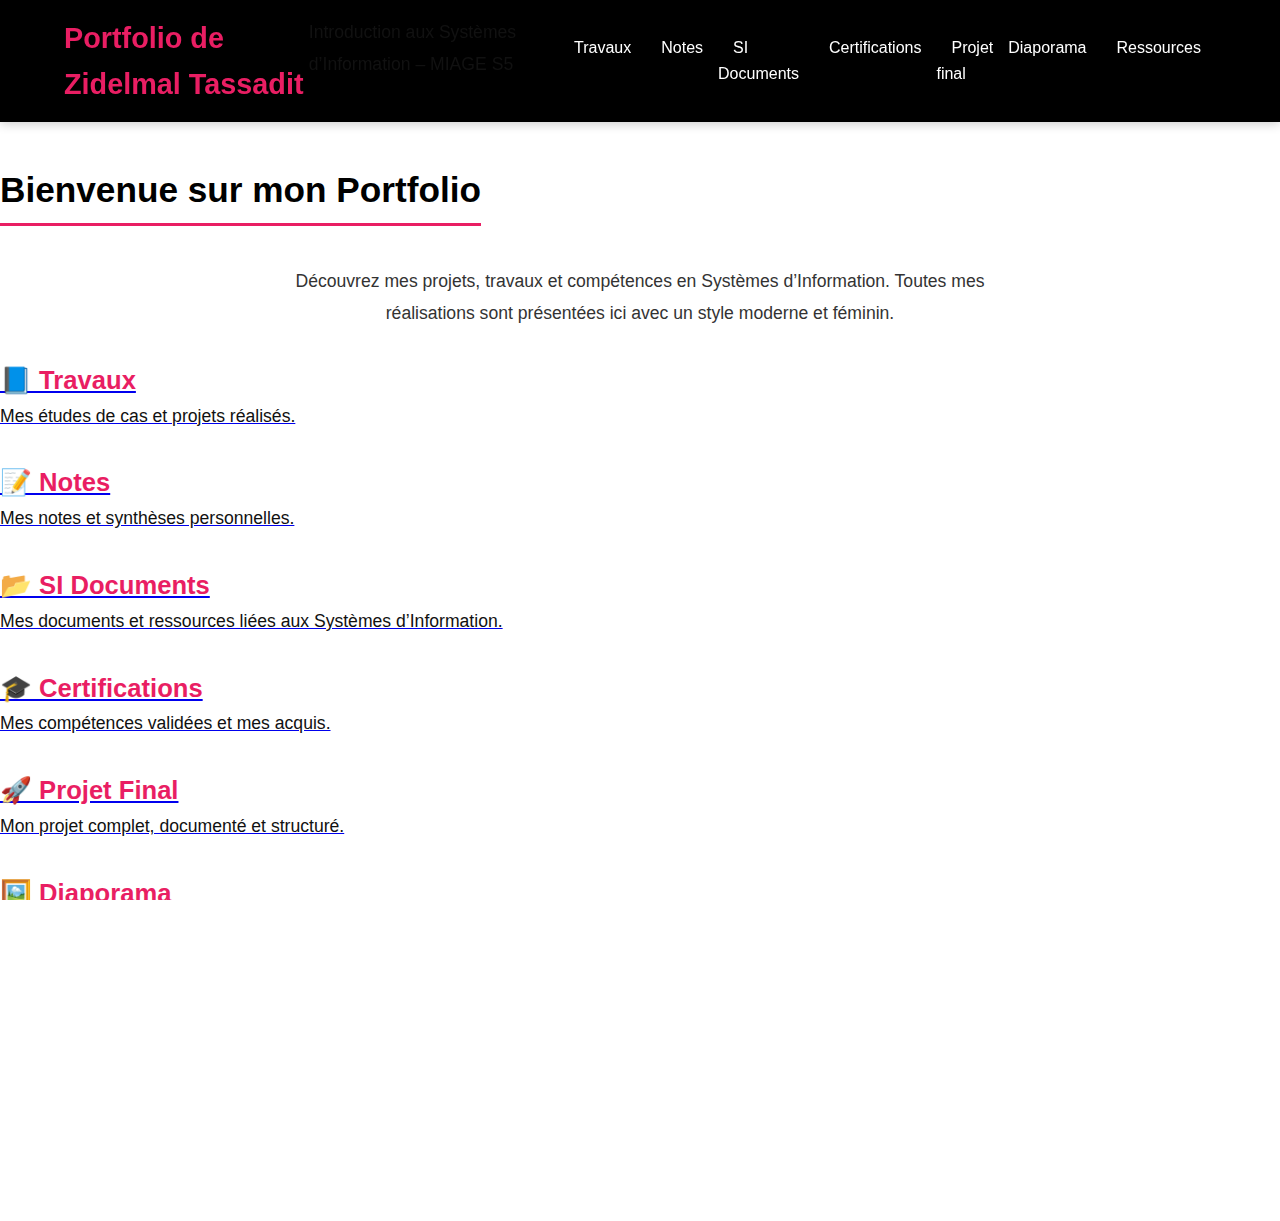
<file: index.html>
<!DOCTYPE html>

<html lang="fr">

<head>

  <meta charset="UTF-8">

  <meta name="viewport" content="width=device-width, initial-scale=1.0">

  <title>Portfolio - Zidelmal Tassadit</title>

  <link rel="stylesheet" href="style.css">

</head>

<body>

  <!-- HEADER -->

  <header>

    <h1>Portfolio de Zidelmal Tassadit</h1>

    <p class="subtitle">Introduction aux Systèmes d’Information – MIAGE S5</p>

    <nav>

      <ul>

        <li><a href="mes_travaux/index.html">Travaux</a></li>

        <li><a href="notes/index.html">Notes</a></li>

        <li><a href="Si_documents/index.html">SI Documents</a></li>

        <li><a href="certifications/index.html">Certifications</a></li>

        <li><a href="projet-final/index.html">Projet final</a></li>

        <li><a href="diaporama/index.html">Diaporama</a></li>

        <li><a href="ressources/index.html">Ressources</a></li>

      </ul>

    </nav>

  </header>



  <!-- HERO -->

  <section class="hero">

    <h2>Bienvenue sur mon Portfolio</h2>

    <p style="text-align:center; max-width: 700px; margin: 20px auto; color:#333;">Découvrez mes projets, travaux et compétences en Systèmes d’Information. Toutes mes réalisations sont présentées ici avec un style moderne et féminin.</p>

  </section>



  <!-- GRID / CARDS -->

  <main>

    <section class="grid">

      <a href="mes_travaux/index.html" class="card">

        <h3>📘 Travaux</h3>

        <p>Mes études de cas et projets réalisés.</p>

      </a>

      <a href="notes/index.html" class="card">

        <h3>📝 Notes</h3>

        <p>Mes notes et synthèses personnelles.</p>

      </a>

      <a href="Si_documents/index.html" class="card">

        <h3>📂 SI Documents</h3>

        <p>Mes documents et ressources liées aux Systèmes d’Information.</p>

      </a>

      <a href="certifications/index.html" class="card">

        <h3>🎓 Certifications</h3>

        <p>Mes compétences validées et mes acquis.</p>

      </a>

      <a href="projet-final/index.html" class="card">

        <h3>🚀 Projet Final</h3>

        <p>Mon projet complet, documenté et structuré.</p>

      </a>

      <a href="diaporama/index.html" class="card">

        <h3>🖼️ Diaporama</h3>

        <p>Ma présentation pour la soutenance.</p>

      </a>

      <a href="ressources/index.html" class="card">

        <h3>🌐 Ressources</h3>

        <p>Ma veille et mes lectures complémentaires.</p>

      </a>

    </section>

  </main>



  <!-- FOOTER -->

  <footer>

    <p>© 2025 - Portfolio de Zidelmal Tassadit</p>

  </footer>

</body>

</html>
</file>
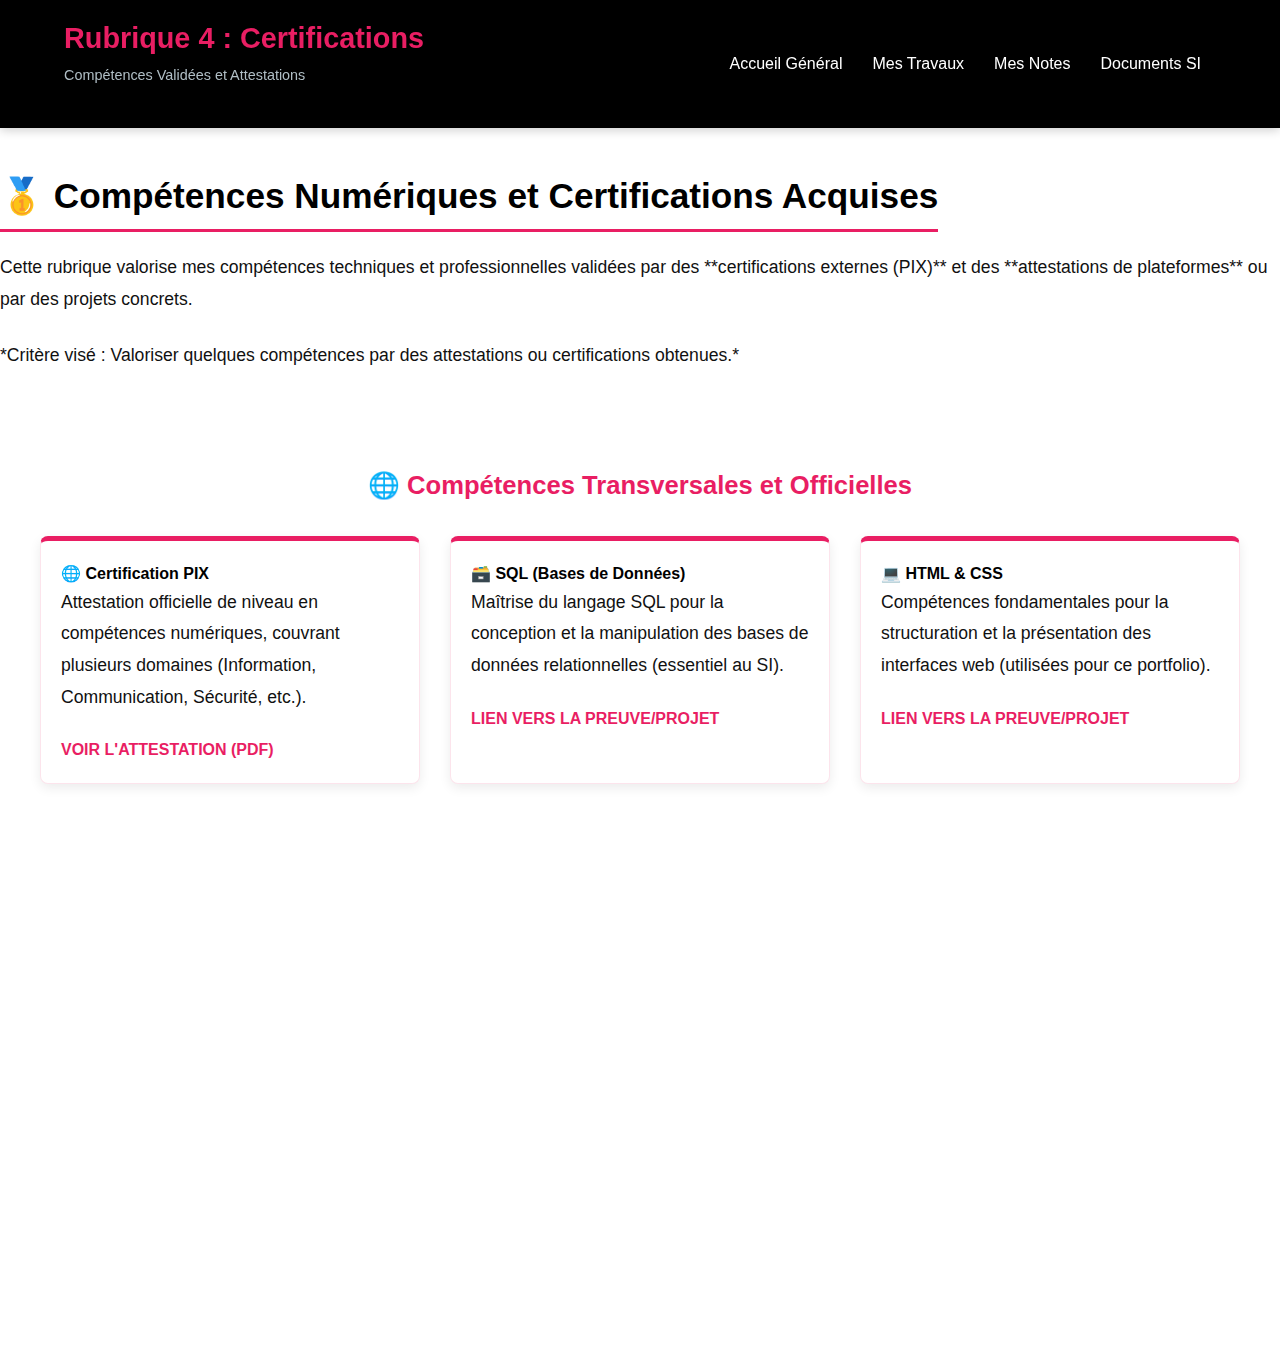
<file: certifications/index.html>
<!DOCTYPE html>
<html lang="fr">
<head>
    <meta charset="UTF-8">
    <meta name="viewport" content="width=device-width, initial-scale=1.0">
    <title>🎓 Rubrique 4 : Certifications - ZIDELMAL Tassadit</title>
    <link rel="stylesheet" href="../style.css">
</head>
<body>
    <header>
        <div class="logo">
            <h1>Rubrique 4 : Certifications</h1>
            <p>Compétences Validées et Attestations</p>
        </div>
        
        <nav>
            <ul>
                <li><a href="../index.html">Accueil Général</a></li> 
                <li><a href="../mes_travaux/index.html">Mes Travaux</a></li>
                <li><a href="../notes/index.html">Mes Notes</a></li>
                <li><a href="../Si_documents/index.html"> Documents SI</a></li>
            </ul>
        </nav>
        <button class="nav-toggle" aria-expanded="false" aria-controls="main-nav">☰</button>
    </header>

    <main>
        <section id="introduction-certifications">
            <h2>🥇 Compétences Numériques et Certifications Acquises</h2>
            <p class="section-description">
                Cette rubrique valorise mes compétences techniques et professionnelles validées par des **certifications externes (PIX)** et des **attestations de plateformes** ou par des projets concrets.
            </p>
            <p class="section-description-detail">
                *Critère visé : Valoriser quelques compétences par des attestations ou certifications obtenues.*
            </p>
        </section>

        <section id="certifications-officielles" class="document-category">
            <h3>🌐 Compétences Transversales et Officielles</h3>
            <div class="document-grid">
                
                <article class="doc-card">
                    <h4>🌐 Certification PIX</h4>
                    <p>Attestation officielle de niveau en compétences numériques, couvrant plusieurs domaines (Information, Communication, Sécurité, etc.).</p>
                    <a href="pix_certification.pdf" target="_blank" class="doc-link">Voir l'attestation (PDF)</a> 
                </article>

                <article class="doc-card">
                    <h4>🗃️ SQL (Bases de Données)</h4>
                    <p>Maîtrise du langage SQL pour la conception et la manipulation des bases de données relationnelles (essentiel au SI).</p>
                    <a href="#" target="_blank" class="doc-link disabled">Lien vers la preuve/projet</a> 
                </article>
                
                <article class="doc-card">
                    <h4>💻 HTML & CSS</h4>
                    <p>Compétences fondamentales pour la structuration et la présentation des interfaces web (utilisées pour ce portfolio).</p>
                    <a href="#" target="_blank" class="doc-link disabled">Lien vers la preuve/projet</a> 
                </article>

            </div>
        </section>

        <section id="langages-logiciels" class="document-category">
            <h3>🐍 Langages de Programmation et Outils</h3>
            <div class="document-grid">
                
                <article class="doc-card">
                    <h4>🐍 Python</h4>
                    <p>Compétences en programmation, utilisées pour l'analyse de données ou l'automatisation de scripts.</p>
                    <a href="#" target="_blank" class="doc-link disabled">Lien vers la preuve/projet</a> 
                </article>
                
                <article class="doc-card">
                    <h4>☕ Java</h4>
                    <p>Connaissances en programmation orientée objet (POO) et développement d'applications.</p>
                    <a href="#" target="_blank" class="doc-link disabled">Lien vers la preuve/projet</a> 
                </article>

                <article class="doc-card">
                    <h4>⚡ JavaScript (Bases)</h4>
                    <p>Notions de base en JavaScript pour l'interactivité côté client (front-end).</p>
                    <a href="#" target="_blank" class="doc-link disabled">Lien vers la preuve/projet</a> 
                </article>
                
            </div>
        </section>
        
    </main>

    <footer id="contact">
        <p>© 2025 - Portfolio de ZIDELMAL Tassadit | <a href="../index.html#contact" class="footer-link">Contact</a></p>
    </footer>
</body>
</html>
</file>
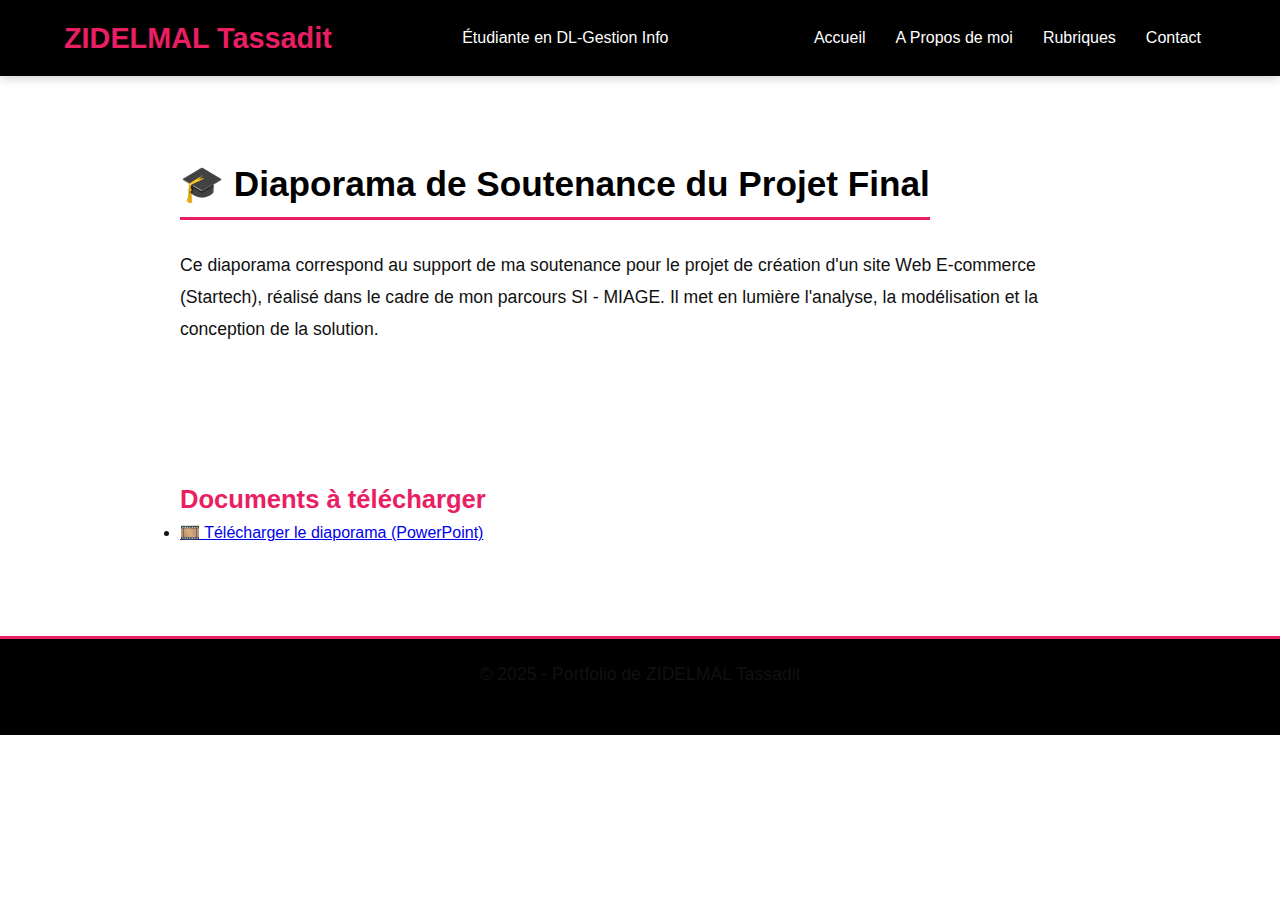
<file: diaporama/index.html>
<!DOCTYPE html>
<html lang="fr">
<head>
  <meta charset="UTF-8">
  <meta name="viewport" content="width=device-width, initial-scale=1.0">
  <title>🌸 Diaporama : Site Web E-commerce</title>
  <link rel="stylesheet" href="../style.css">
</head>
<body>
  
  <header>
    <div class="logo">
        <h1>ZIDELMAL Tassadit</h1> 
    </div>
    
    <div class="header-info-right desktop-only">
        Étudiante en DL-Gestion Info
    </div>
    
    <nav id="main-nav">
        <ul>
            <li><a href="../index.html">Accueil</a></li>
            <li><a href="../a-propos.html">A Propos de moi</a></li> 
            <li><a href="../rubriques.html">Rubriques</a></li> 
            <li><a href="../contact.html">Contact</a></li>
        </ul>
    </nav>
    <button class="nav-toggle" aria-expanded="false" aria-controls="main-nav">☰</button>
  </header>

  <main>
    <section class="content-page-section">
      
      <h2>🎓 Diaporama de Soutenance du Projet Final</h2>
      
      <p>Ce diaporama correspond au support de ma soutenance pour le projet de création d'un site Web E-commerce (Startech), réalisé dans le cadre de mon parcours SI - MIAGE. Il met en lumière l'analyse, la modélisation et la conception de la solution.</p>
    </section>

    <section class="file-section content-page-section">
      <h3>Documents à télécharger</h3>
      <ul class="file-list">
        
        <li>
          <a href="Site Web E-commerce.pptx" target="_blank">
            🎞️ Télécharger le diaporama (PowerPoint)
          </a>
        </li>
        
        </ul>
    </section>
  </main>

  <footer>
    <p>© 2025 - Portfolio de ZIDELMAL Tassadit</p>
  </footer>
</body>
</html>
</file>
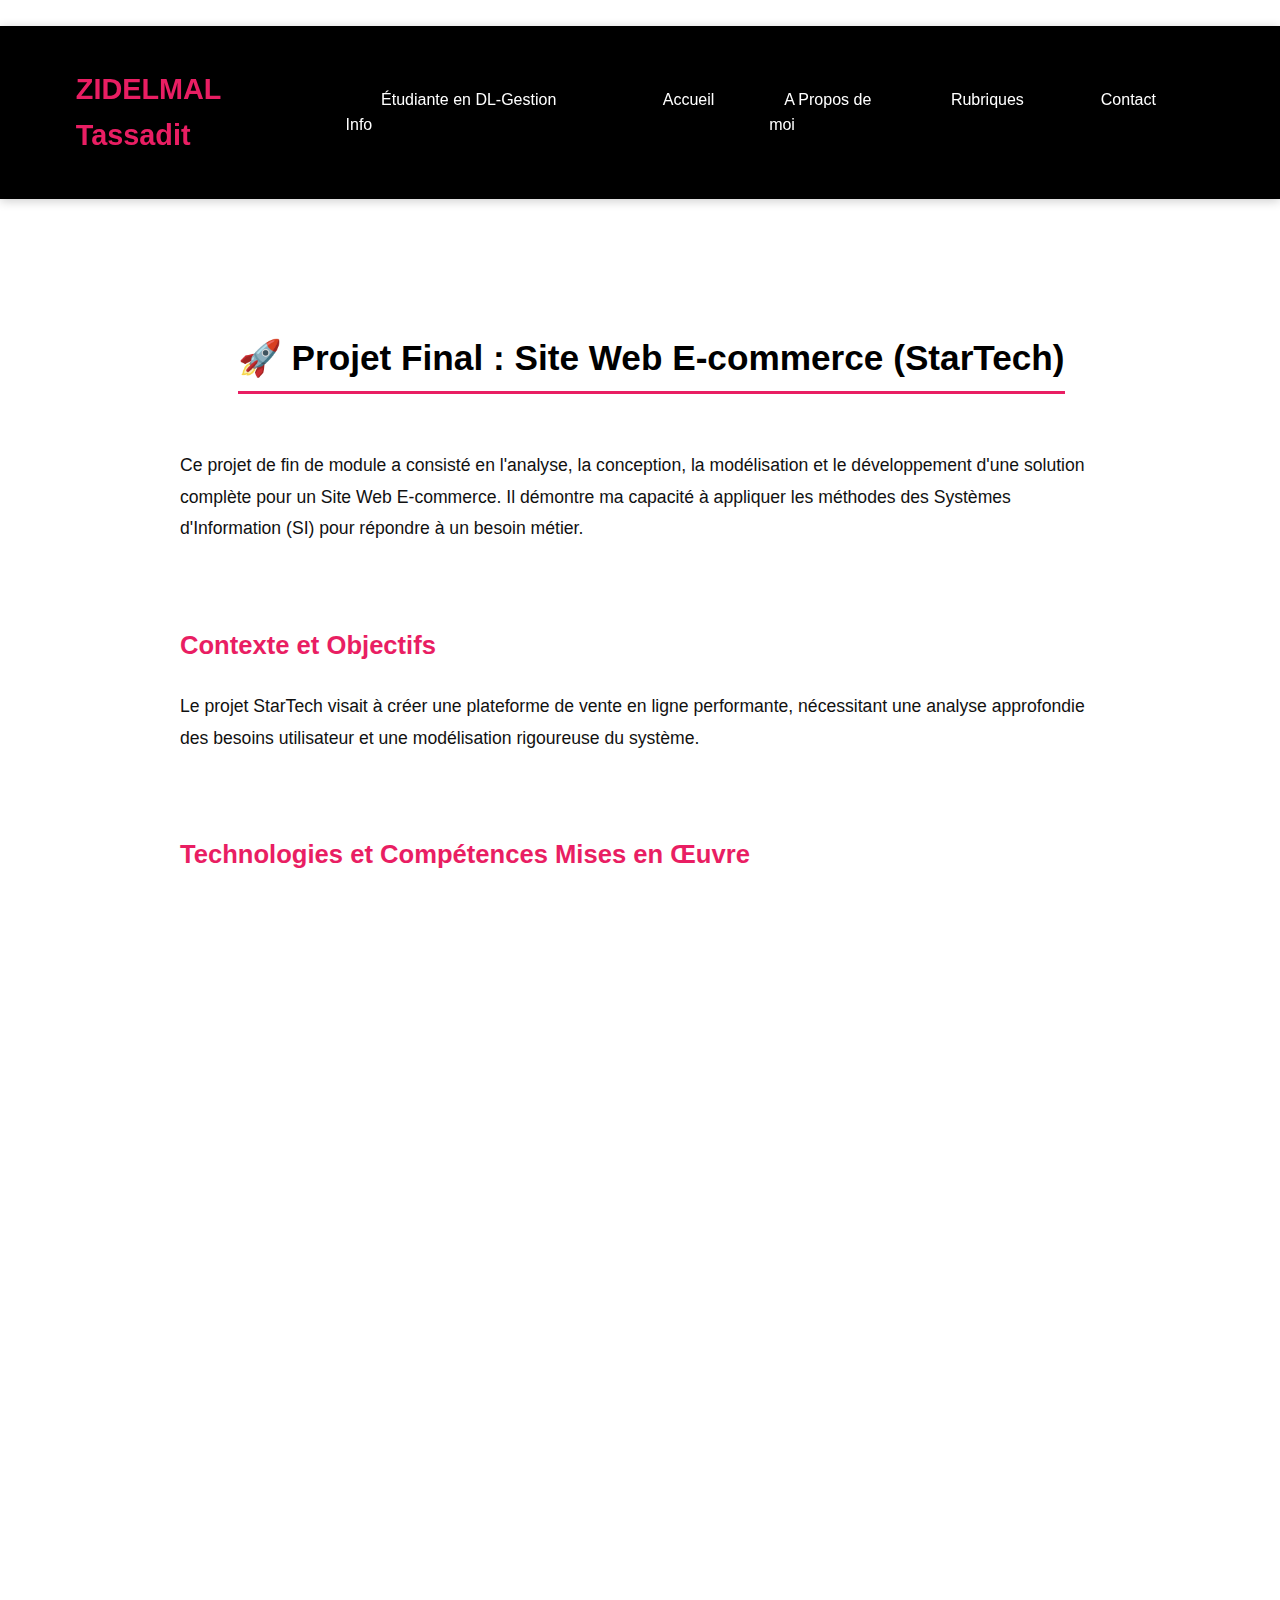
<file: projet-final/index.html>
<!DOCTYPE html>
<html lang="fr">
<head>
  <meta charset="UTF-8">
  <meta name="viewport" content="width=device-width, initial-scale=1.0">
  <title>🚀 Projet Final : Site Web E-commerce</title>
  <link rel="stylesheet" href="../style.css">
</head>
<body>
  
  <header>
    <div class="logo">
        <h1>ZIDELMAL Tassadit</h1> 
    </div>
    
    <div class="header-info-right desktop-only">
        Étudiante en DL-Gestion Info
    </div>
    
    <nav id="main-nav">
        <ul>
            <li><a href="../index.html">Accueil</a></li>
            <li><a href="../a-propos.html">A Propos de moi</a></li> 
            <li><a href="../rubriques.html">Rubriques</a></li> 
            <li><a href="../contact.html">Contact</a></li>
        </ul>
    </nav>
    <button class="nav-toggle" aria-expanded="false" aria-controls="main-nav">☰</button>
  </header>

  <main>
    <section class="content-page-section">
      
      <h2>🚀 Projet Final : Site Web E-commerce (StarTech)</h2>
      
      <p>Ce projet de fin de module a consisté en l'analyse, la conception, la modélisation et le développement d'une solution complète pour un Site Web E-commerce. Il démontre ma capacité à appliquer les méthodes des Systèmes d'Information (SI) pour répondre à un besoin métier.</p>
      
      <h3>Contexte et Objectifs</h3>
      <p>Le projet StarTech visait à créer une plateforme de vente en ligne performante, nécessitant une analyse approfondie des besoins utilisateur et une modélisation rigoureuse du système.</p>
      
      <h3>Technologies et Compétences Mises en Œuvre</h3>
      <ul>
          <li> **Analyse et Modélisation** : Conception des diagrammes UML et Merise.</li>
          <li> **Base de Données** : Utilisation de Ampps et SQL.</li>
          <li> **Développement** : Html, Css, Php .</li>
      </ul>
      
      <div style="text-align: center; margin-top: 50px; margin-bottom: 50px;">
          <h3>Dossier de Projet Complet et Démo en Ligne</h3>
          
                      <p>Tous les livrables, rapports, maquettes et le code source du projet sont disponibles sur GitHub.</p>
          <a href="https://github.com/zidelmaltassadit/StarTech" target="_blank" class="btn-primary" style="margin-right: 15px;">
              🔗 Code Source GitHub
          </a>
            
            <a href="https://startech.ct.ws/startech/index.php?i=1" target="_blank" class="btn-primary"> 
              💻 Démo en Ligne StarTech
          </a>
      </div>
      
    </section>

  </main>

  <footer>
    <p>© 2025 - Portfolio de ZIDELMAL Tassadit</p>
  </footer>
</body>
</html>
</file>
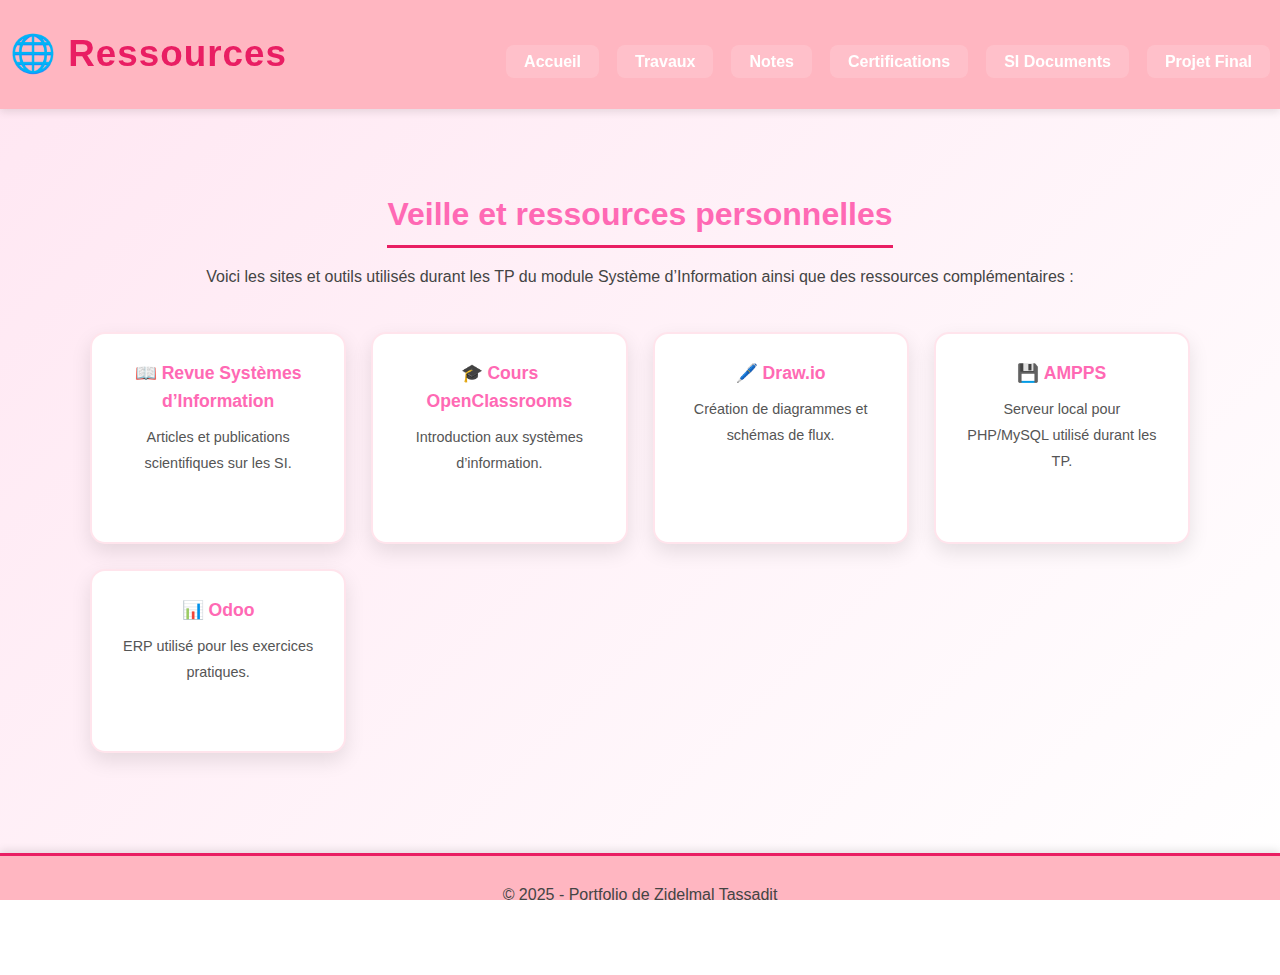
<file: ressources/index.html>
<!DOCTYPE html>
<html lang="fr">
<head>
  <meta charset="UTF-8">
  <meta name="viewport" content="width=device-width, initial-scale=1.0">
  <title>Ressources - Zidelmal Tassadit</title>
  <link rel="stylesheet" href="../style.css">
  <style>
    /* === Thème rose pastel / blanc / noir === */
    body {
      font-family: 'Poppins', sans-serif;
      background: linear-gradient(135deg, #ffe6f2, #ffffff);
      margin: 0;
      padding: 0;
      color: #333;
    }

    /* === HEADER === */
    header {
      background-color: #ffb6c1;
      color: #fff;
      padding: 25px 10px;
      text-align: center;
      box-shadow: 0 3px 8px rgba(0,0,0,0.1);
    }

    header h1 {
      font-size: 2.3rem;
      margin: 0;
      letter-spacing: 1px;
    }

    nav ul {
      list-style: none;
      padding: 0;
      margin: 15px 0 0;
      display: flex;
      justify-content: center;
      flex-wrap: wrap;
      gap: 18px;
    }

    nav ul li a {
      color: #fff;
      text-decoration: none;
      font-weight: 600;
      background: rgba(255,255,255,0.15);
      padding: 8px 18px;
      border-radius: 8px;
      transition: all 0.3s ease;
    }

    nav ul li a:hover {
      background: #fff;
      color: #ff69b4;
    }

    /* === MAIN === */
    main {
      padding: 40px 20px;
      max-width: 1100px;
      margin: auto;
      text-align: center;
    }

    h2 {
      color: #ff69b4;
      font-size: 2rem;
      margin-bottom: 15px;
    }

    p {
      color: #444;
      margin-bottom: 40px;
      font-size: 1rem;
    }

    /* === CARTES === */
    .grid {
      display: grid;
      grid-template-columns: repeat(auto-fit, minmax(250px, 1fr));
      gap: 25px;
    }

    .card {
      background: #fff;
      border-radius: 15px;
      border: 2px solid #ffe4ec;
      box-shadow: 0 8px 20px rgba(0,0,0,0.1);
      padding: 25px;
      text-align: center;
      transition: transform 0.3s, box-shadow 0.3s, border-color 0.3s;
    }

    .card:hover {
      transform: translateY(-5px);
      box-shadow: 0 15px 30px rgba(0,0,0,0.15);
      border-color: #ff69b4;
    }

    .card a {
      text-decoration: none;
      color: #ff69b4;
      font-weight: bold;
      font-size: 1.1rem;
      display: block;
      margin-bottom: 10px;
      transition: color 0.3s;
    }

    .card a:hover {
      color: #000;
    }

    .card p {
      font-size: 0.9rem;
      color: #555;
    }

    /* === FOOTER === */
    footer {
      text-align: center;
      padding: 25px;
      background-color: #ffb6c1;
      color: #fff;
      margin-top: 60px;
      font-weight: 500;
      box-shadow: 0 -3px 8px rgba(0,0,0,0.1);
    }
  </style>
</head>
<body>
  <header>
    <h1>🌐 Ressources</h1>
    <nav>
      <ul>
        <li><a href="../index.html">Accueil</a></li>
        <li><a href="../mes_travaux/index.html">Travaux</a></li>
        <li><a href="../notes/index.html">Notes</a></li>
        <li><a href="../certifications/index.html">Certifications</a></li>
        <li><a href="../SI-documents/index.html">SI Documents</a></li>
        <li><a href="../projet-final/index.html">Projet Final</a></li>
      </ul>
    </nav>
  </header>

  <main>
    <h2>Veille et ressources personnelles</h2>
    <p>Voici les sites et outils utilisés durant les TP du module Système d’Information ainsi que des ressources complémentaires :</p>

    <div class="grid">
      <div class="card">
        <a href="https://www.cairn.info/magazine-systeme-d-information.htm" target="_blank">📖 Revue Systèmes d’Information</a>
        <p>Articles et publications scientifiques sur les SI.</p>
      </div>
      <div class="card">
        <a href="https://openclassrooms.com/fr/courses/7335311-introduction-aux-systemes-dinformation" target="_blank">🎓 Cours OpenClassrooms</a>
        <p>Introduction aux systèmes d’information.</p>
      </div>
      <div class="card">
        <a href="https://www.drawio.com/" target="_blank">🖊️ Draw.io</a>
        <p>Création de diagrammes et schémas de flux.</p>
      </div>
      <div class="card">
        <a href="https://www.ampps.com/" target="_blank">💾 AMPPS</a>
        <p>Serveur local pour PHP/MySQL utilisé durant les TP.</p>
      </div>
      <div class="card">
        <a href="https://www.odoo.com/fr_FR" target="_blank">📊 Odoo</a>
        <p>ERP utilisé pour les exercices pratiques.</p>
      </div>
    </div>
  </main>

  <footer>
    <p>© 2025 - Portfolio de Zidelmal Tassadit</p>
  </footer>
</body>
</html>
</file>
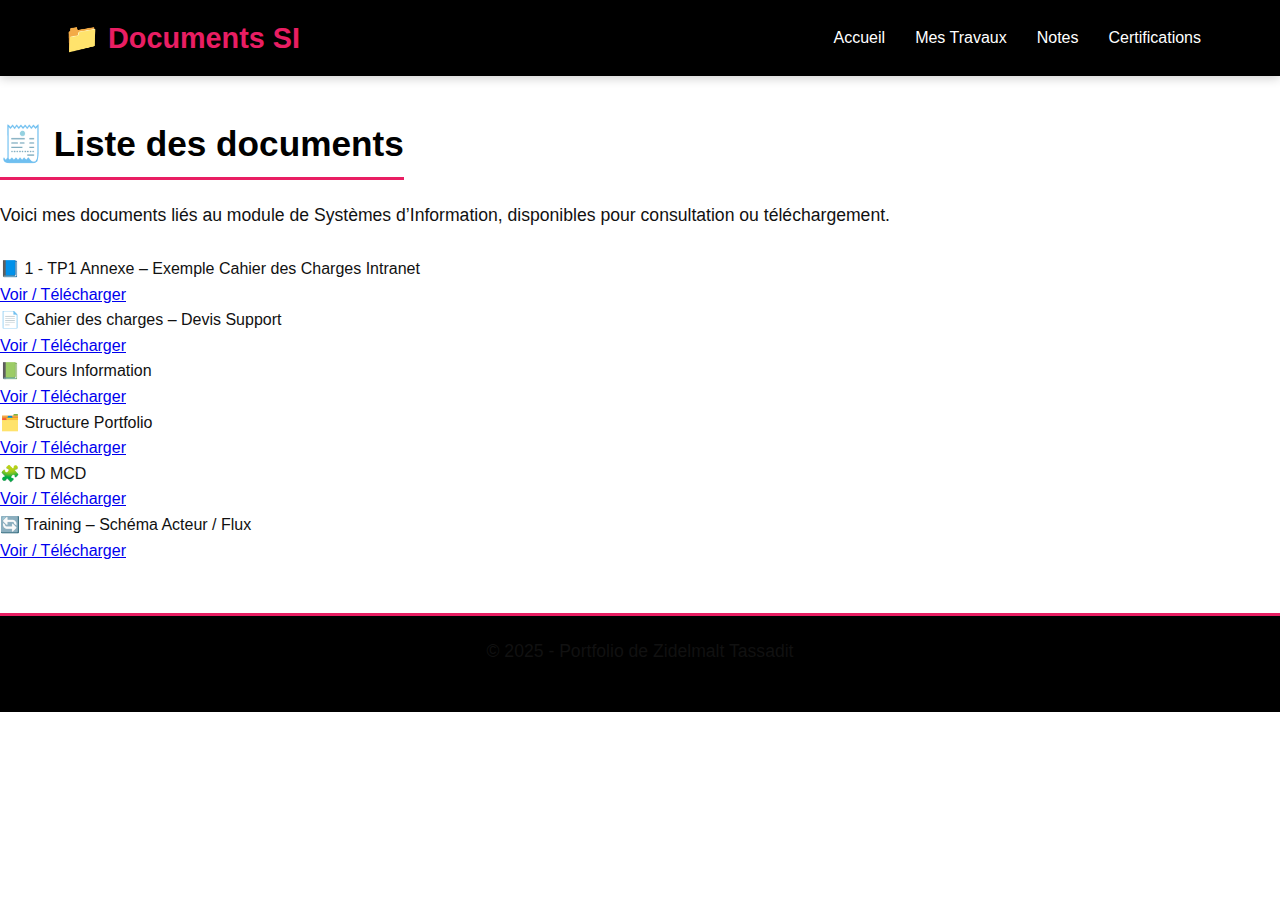
<file: Si_documents/index.html>
<!DOCTYPE html>
<html lang="fr">
<head>
  <meta charset="UTF-8">
  <title>📂 Documents SI</title>
  <link rel="stylesheet" href="../style.css">
</head>
<body>
  <header>
    <h1>📁 Documents SI</h1>
    <nav>
      <ul>
        <li><a href="../index.html">Accueil</a></li>
        <li><a href="../mes_travaux/index.html">Mes Travaux</a></li>
        <li><a href="../notes/index.html">Notes</a></li>
        <li><a href="../certifications/index.html">Certifications</a></li>
      </ul>
    </nav>
  </header>

  <main>
    <section class="hero">
      <h2>🧾 Liste des documents</h2>
      <p>Voici mes documents liés au module de Systèmes d’Information, disponibles pour consultation ou téléchargement.</p>
    </section>

    <section class="documents">
      <ul class="file-list">
        <li>
          <span>📘 1 - TP1 Annexe – Exemple Cahier des Charges Intranet</span><br>
          <a href="1-TP1-annexe-ExempleCahierDesChargesIntranetINRA.pdf" target="_blank">Voir / Télécharger</a>
        </li>

        <li>
          <span>📄 Cahier des charges – Devis Support</span><br>
          <a href="Cahier-des-charges-devis-support.pdf" target="_blank">Voir / Télécharger</a>
        </li>

        <li>
          <span>📗 Cours Information</span><br>
          <a href="Cours_information.pdf" target="_blank">Voir / Télécharger</a>
        </li>

        <li>
          <span>🗂️ Structure Portfolio</span><br>
          <a href="Structure_portfolio.pdf" target="_blank">Voir / Télécharger</a>
        </li>

        <li>
          <span>🧩 TD MCD</span><br>
          <a href="TD_MCD.pdf" target="_blank">Voir / Télécharger</a>
        </li>

        <li>
          <span>🔄 Training – Schéma Acteur / Flux</span><br>
          <a href="Training_shéma_acteur_flux.pdf" target="_blank">Voir / Télécharger</a>
        </li>
      </ul>
    </section>
  </main>

  <footer>
    <p>© 2025 - Portfolio de Zidelmalt Tassadit</p>
  </footer>
</body>
</html>
</file>
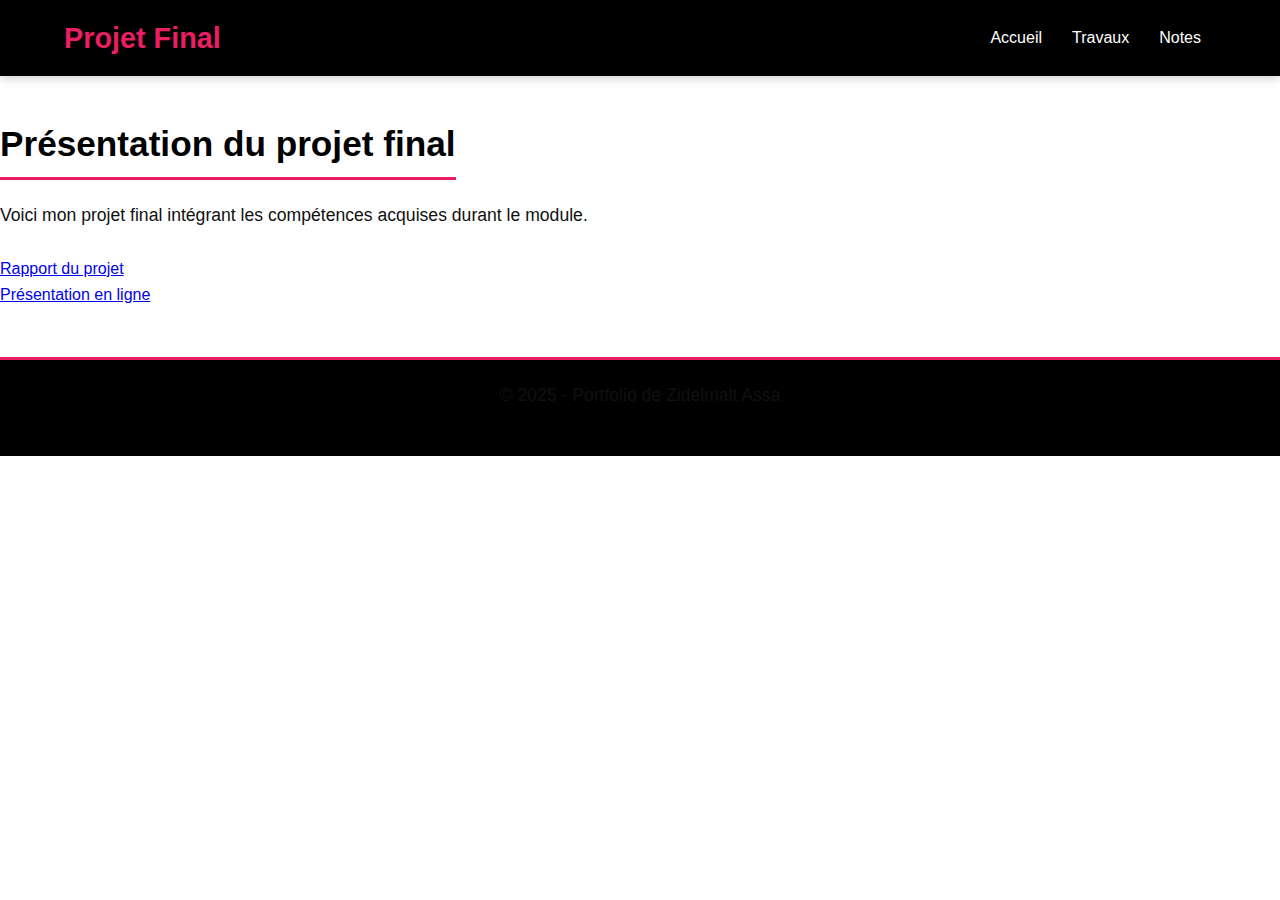
<file: 🚀 projet-final/index.html>
<!DOCTYPE html>
<html lang="fr">
<head>
  <meta charset="UTF-8">
  <title>Projet final</title>
  <link rel="stylesheet" href="../style.css">
</head>
<body>
  <header>
    <h1>Projet Final</h1>
    <nav>
      <ul>
        <li><a href="../index.html">Accueil</a></li>
        <li><a href="../travaux/index.html">Travaux</a></li>
        <li><a href="../notes/index.html">Notes</a></li>
      </ul>
    </nav>
  </header>

  <main>
    <h2>Présentation du projet final</h2>
    <p>Voici mon projet final intégrant les compétences acquises durant le module.</p>

    <ul>
      <li><a href="rapport-projet.pdf" target="_blank">Rapport du projet</a></li>
      <li><a href="presentation.html" target="_blank">Présentation en ligne</a></li>
    </ul>
  </main>

  <footer>
    <p>© 2025 - Portfolio de Zidelmalt Assa</p>
  </footer>
</body>
</html>
</file>
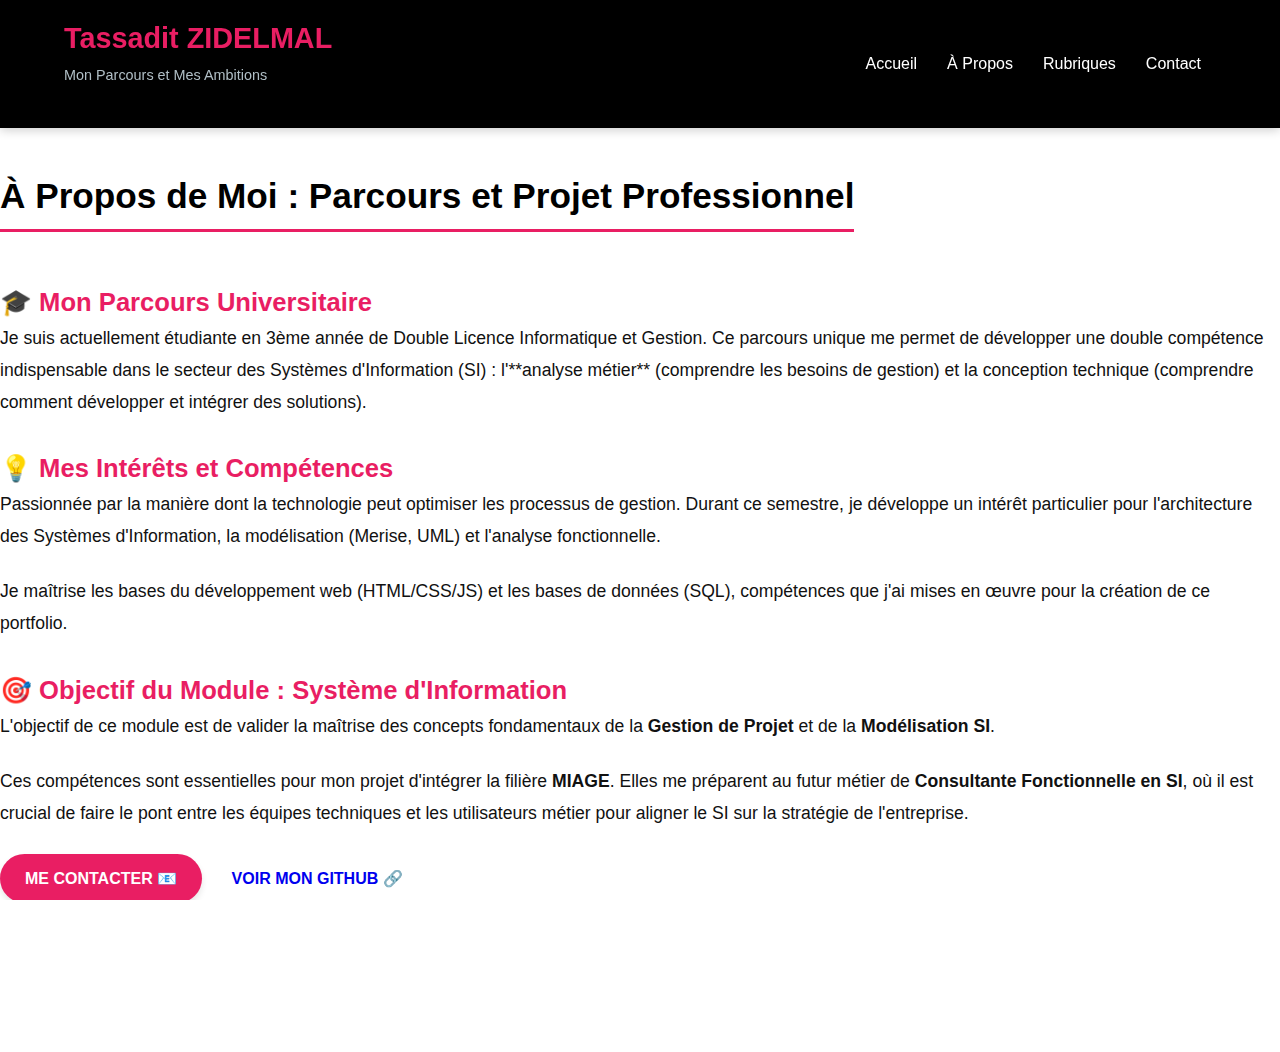
<file: a-propos.html>
<!DOCTYPE html>
<html lang="fr">
<head>
    <meta charset="UTF-8">
    <meta name="viewport" content="width=device-width, initial-scale=1.0">
    <title>À Propos de Moi - ZIDELMAL Tassadit</title>
    <link rel="stylesheet" href="style.css"> 
</head>
<body>
    <header>
        <div class="logo">
            <h1>Tassadit ZIDELMAL</h1>
            <p>Mon Parcours et Mes Ambitions</p>
        </div>
        
        <nav id="main-nav">
            <ul>
                <li><a href="index.html">Accueil</a></li>
                <li><a href="a-propos.html">À Propos</a></li>
                <li><a href="index.html#rubriques">Rubriques</a></li> 
                <li><a href="index.html#contact">Contact</a></li>
            </ul>
        </nav>
        <button class="nav-toggle" aria-expanded="false" aria-controls="main-nav">☰</button>
    </header>

    <main>
        <section id="a-propos-detail">
            <h2>À Propos de Moi : Parcours et Projet Professionnel</h2>
            <div class="apropos-container">
                
                <div class="colonne-texte">
                    <h3>🎓 Mon Parcours Universitaire</h3>
                    <p>
                        Je suis actuellement étudiante en 3ème année de Double Licence Informatique et Gestion. Ce parcours unique me permet de développer une double compétence indispensable dans le secteur des Systèmes d'Information (SI) : 
                        l'**analyse métier** (comprendre les besoins de gestion) et la conception technique (comprendre comment développer et intégrer des solutions).
                    </p>
                    
                    <h3>💡 Mes Intérêts et Compétences</h3>
                    <p>
                        Passionnée par la manière dont la technologie peut optimiser les processus de gestion. Durant ce semestre, je développe un intérêt particulier pour l'architecture des Systèmes d'Information, la modélisation (Merise, UML) et l'analyse fonctionnelle.
                    </p>
                    <p>
                        Je maîtrise les bases du développement web (HTML/CSS/JS) et les bases de données (SQL), compétences que j'ai mises en œuvre pour la création de ce portfolio.
                    </p>
                </div>
                
                <div class="colonne-objectif">
    <h3>🎯 Objectif du Module : Système d'Information</h3> <p class="objectif-principal">
        L'objectif de ce module est de valider la maîtrise des concepts fondamentaux de la <strong>Gestion de Projet</strong> et de la <strong>Modélisation SI</strong>.
    </p>
    <p>
        Ces compétences sont essentielles pour mon projet d'intégrer la filière <strong>MIAGE</strong>. Elles me préparent au futur métier de <strong>Consultante Fonctionnelle en SI</strong>, où il est crucial de faire le pont entre les équipes techniques et les utilisateurs métier pour aligner le SI sur la stratégie de l'entreprise.
    </p>
    <a href="index.html#contact" class="btn-primary">Me contacter 📧</a>
    <a href="https://github.com/zidelmaltassadit/mon_site/tree/main" target="_blank" class="btn-secondary">Voir mon GitHub 🔗</a>
</div>
            </div>
        </section>
    </main>

    <footer id="contact">
        <p>© 2025 - Portfolio de ZIDELMAL Tassadit | <a href="index.html#contact" class="footer-link">Contact</a></p>
    </footer>

    <script>
        const navToggle = document.querySelector('.nav-toggle');
        const mainNav = document.getElementById('main-nav');

        if(navToggle) {
            navToggle.addEventListener('click', () => {
                const visibility = navToggle.getAttribute('aria-expanded');
                if (visibility === 'false') {
                    navToggle.setAttribute('aria-expanded', 'true');
                    mainNav.classList.add('visible');
                } else {
                    navToggle.setAttribute('aria-expanded', 'false');
                    mainNav.classList.remove('visible');
                }
            });
        }
    </script>
</body>
</html>
</file>
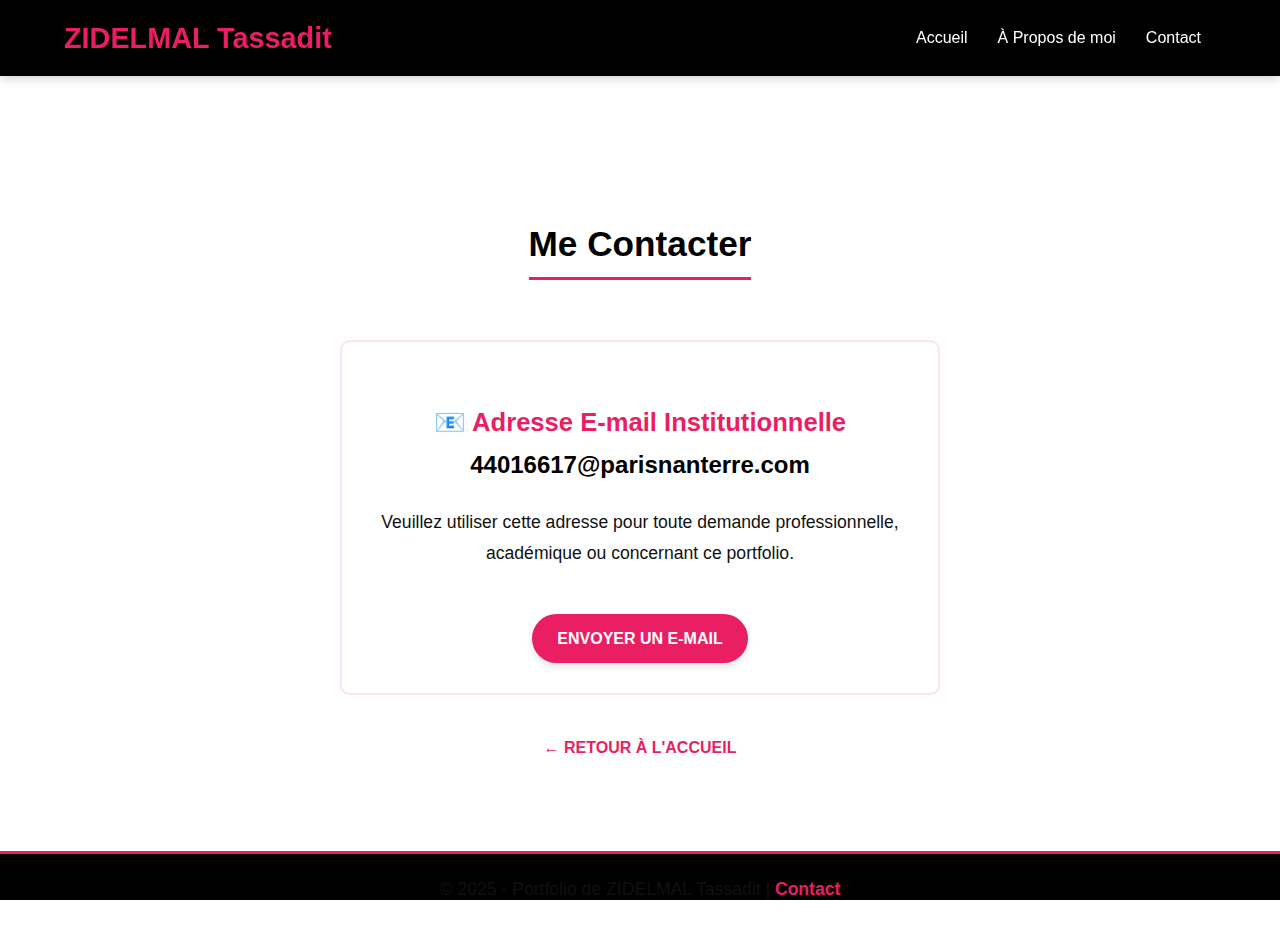
<file: contact.html>
<!DOCTYPE html>
<html lang="fr">
<head>
    <meta charset="UTF-8">
    <meta name="viewport" content="width=device-width, initial-scale=1.0">
    <title>Contactez-moi - ZIDELMAL Tassadit</title>
    <link rel="stylesheet" href="style.css"> 
</head>
<body>
    <header>
        <div class="logo">
            <h1>ZIDELMAL Tassadit</h1> 
        </div>
        
        <nav id="main-nav">
            <ul>
                <li><a href="index.html">Accueil</a></li>
                <li><a href="a-propos.html">À Propos de moi</a></li> 
                <li><a href="contact.html">Contact</a></li>
            </ul>
        </nav>
        <button class="nav-toggle" aria-expanded="false" aria-controls="main-nav">☰</button>
    </header>

    <main>
        <section class="document-category" style="padding-top: 100px; text-align: center;">
            <h2>Me Contacter</h2>

            <div style="max-width: 600px; margin: 40px auto; padding: 30px; border: 2px solid var(--accent-light); border-radius: 10px;">
                <h3>📧 Adresse E-mail Institutionnelle</h3>
                <p style="font-size: 1.5rem; font-weight: bold; color: var(--secondary-color); margin-bottom: 20px;">
                    44016617@parisnanterre.com
                </p>
                <p>
                    Veuillez utiliser cette adresse pour toute demande professionnelle, académique ou concernant ce portfolio.
                </p>
                <a href="mailto:44016617@parisnanterre.com?subject=Contact%20Portfolio%20SI" class="btn-primary" style="margin-top: 20px;">
                    Envoyer un E-mail
                </a>
            </div>
            
            <a href="index.html" class="doc-link" style="margin-top: 40px;">← Retour à l'Accueil</a>

        </section>
    </main>

    <footer>
        <p>© 2025 - Portfolio de ZIDELMAL Tassadit | 
           <a href="contact.html" class="footer-link">Contact</a>
        </p>
    </footer>

    <script>
        const navToggle = document.querySelector('.nav-toggle');
        const mainNav = document.getElementById('main-nav');

        if(navToggle) {
            navToggle.addEventListener('click', () => {
                const visibility = navToggle.getAttribute('aria-expanded');
                if (visibility === 'false') {
                    navToggle.setAttribute('aria-expanded', 'true');
                    mainNav.classList.add('visible');
                } else {
                    navToggle.setAttribute('aria-expanded', 'false');
                    mainNav.classList.remove('visible');
                }
            });
        }
    </script>
</body>
</html>
</file>
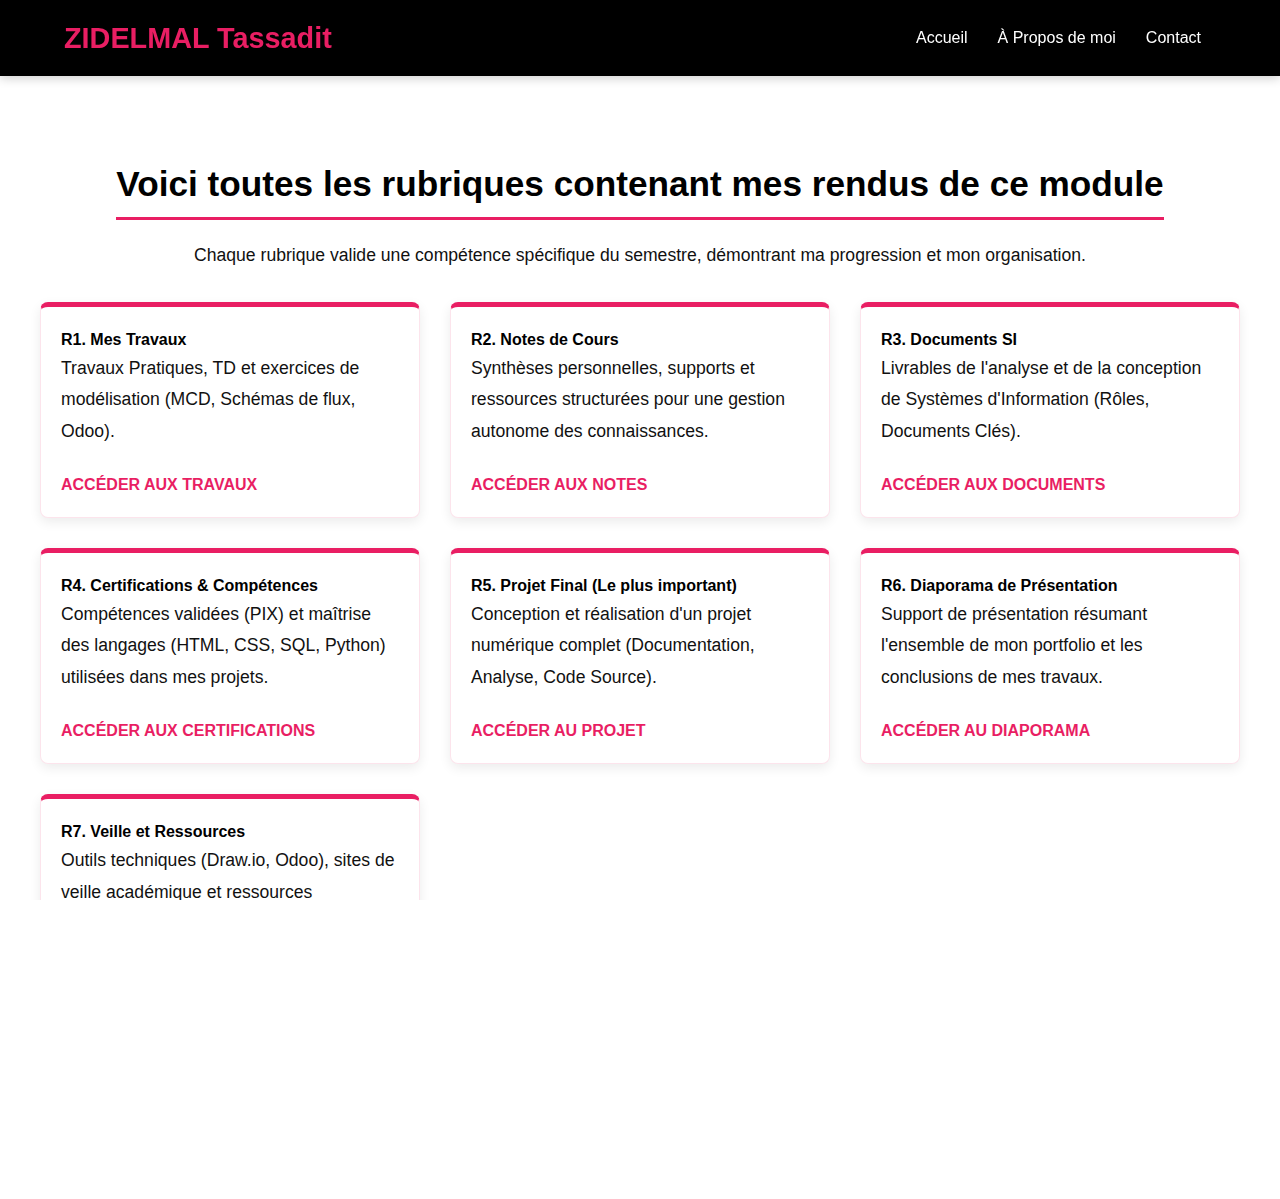
<file: rubriques.html>
<!DOCTYPE html>
<html lang="fr">
<head>
    <meta charset="UTF-8">
    <meta name="viewport" content="width=device-width, initial-scale=1.0">
    <title>Toutes les Rubriques - ZIDELMAL Tassadit</title>
    <link rel="stylesheet" href="style.css"> 
</head>
<body>
    <header>
        <div class="logo">
            <h1>ZIDELMAL Tassadit</h1> 
        </div>
        
        <nav id="main-nav">
            <ul>
                <li><a href="index.html">Accueil</a></li>
                <li><a href="a-propos.html">À Propos de moi</a></li> 
                <li><a href="contact.html">Contact</a></li>
            </ul>
        </nav>
        <button class="nav-toggle" aria-expanded="false" aria-controls="main-nav">☰</button>
    </header>

    <main>
        <section class="document-category">
            <h2>Voici toutes les rubriques contenant mes rendus de ce module</h2>
            <p class="section-description">
                Chaque rubrique valide une compétence spécifique du semestre, démontrant ma progression et mon organisation.
            </p>

            <div class="document-grid">
                
                <article class="rubrique-card">
                    <h4>R1. Mes Travaux</h4>
                    <p>Travaux Pratiques, TD et exercices de modélisation (MCD, Schémas de flux, Odoo).</p>
                    <a href="mes_travaux/index.html" class="doc-link">Accéder aux Travaux</a>
                </article>

                <article class="rubrique-card">
                    <h4>R2. Notes de Cours</h4>
                    <p>Synthèses personnelles, supports et ressources structurées pour une gestion autonome des connaissances.</p>
                    <a href="notes/index.html" class="doc-link">Accéder aux Notes</a>
                </article>
                
                <article class="rubrique-card">
                    <h4>R3. Documents SI</h4>
                    <p>Livrables de l'analyse et de la conception de Systèmes d'Information (Rôles, Documents Clés).</p>
                    <a href="Si_documents/index.html" class="doc-link">Accéder aux Documents</a>
                </article>

                <article class="rubrique-card">
                    <h4>R4. Certifications & Compétences</h4>
                    <p>Compétences validées (PIX) et maîtrise des langages (HTML, CSS, SQL, Python) utilisées dans mes projets.</p>
                    <a href="certifications/index.html" class="doc-link">Accéder aux Certifications</a>
                </article>

                <article class="rubrique-card">
                    <h4>R5. Projet Final (Le plus important)</h4>
                    <p>Conception et réalisation d'un projet numérique complet (Documentation, Analyse, Code Source).</p>
                    <a href="projet-final/index.html" class="doc-link">Accéder au Projet</a>
                </article>

                <article class="rubrique-card">
                    <h4>R6. Diaporama de Présentation</h4>
                    <p>Support de présentation résumant l'ensemble de mon portfolio et les conclusions de mes travaux.</p>
                    <a href="diaporama/index.html" class="doc-link">Accéder au Diaporama</a>
                </article>
                
                <article class="rubrique-card">
                    <h4>R7. Veille et Ressources</h4>
                    <p>Outils techniques (Draw.io, Odoo), sites de veille académique et ressources complémentaires.</p>
                    <a href="ressources/index.html" class="doc-link">Accéder aux Ressources</a>
                </article>
                
            </div>
        </section>
        
    </main>

    <footer>
        <p>© 2025 - Portfolio de ZIDELMAL Tassadit | 
           <a href="contact.html" class="footer-link">Contact</a>
        </p>
    </footer>

    <script>
        const navToggle = document.querySelector('.nav-toggle');
        const mainNav = document.getElementById('main-nav');

        if(navToggle) {
            navToggle.addEventListener('click', () => {
                const visibility = navToggle.getAttribute('aria-expanded');
                if (visibility === 'false') {
                    navToggle.setAttribute('aria-expanded', 'true');
                    mainNav.classList.add('visible');
                } else {
                    navToggle.setAttribute('aria-expanded', 'false');
                    mainNav.classList.remove('visible');
                }
            });
        }
    </script>
</body>
</html>
</file>
<file: style.css>
/* ================================================= */

/* 1. DÉFINITION DES VARIABLES ET RÉINITIALISATION */

/* ================================================= */



:root {

    /* Couleurs du Thème (Rose, Anthracite -> Noir, Blanc) */

    --primary-color: #e91e63;   /* Rose (pour les accents, titres H3, boutons) */

    --light-rose-name: #ffb6c1;

    --secondary-color: #000000; /* NOIR PUR pour le fond du header et titres H1/H2 */

    --accent-light: #fce4ec;   /* Rose très clair (pour les fonds légers/bordures) */

    --background-white: #ffffff; /* Blanc pur (pour le fond principal) */

    --text-color: #111111;      /* Noir très foncé pour la lisibilité du texte (meilleur que le gris) */

}



/* Réinitialisation de base */

* {

    box-sizing: border-box;

    margin: 0;

    padding: 0;

}

html, body {

    height: 100%;

    min-height: 100vh;

    overflow-x: hidden;

    width: 100%;

    /* AJOUTER / VÉRIFIER CECI : */

    margin: 0; 

    padding: 0;

}



body {

    font-family: 'Arial', sans-serif;

    background-color: var(--background-white); /* Fond blanc par défaut pour toutes les pages */

    color: var(--text-color);

    line-height: 1.6;

    scroll-behavior: smooth;

    min-height: 100vh;

       margin: 0; 

    padding: 0;

}



main {

    padding-left: 0 !important; 

    padding-right: 0 !important; 

    padding-top: 0;

    padding-bottom: 50px;

}



/* ================================================= */

/* 2. STYLE DU HEADER & NAVIGATION (Applicable partout) */

/* ================================================= */



header {

    background-color: var(--secondary-color); /* Fond Anthracite/Noir */

    color: var(--background-white);

    padding: 15px 5%;

    display: flex;

    justify-content: space-between;

    align-items: center;

    box-shadow: 0 2px 10px rgba(0, 0, 0, 0.2);

    position: sticky; /* Reste en haut lors du défilement */

    top: 0;

    z-index: 1000;

}



header h1 {

    font-size: 1.8rem;

    color: var(--primary-color); 

    margin: 0;

}



.logo p {

    font-size: 0.9rem; /* Taille plus petite */

    color: #b0bec5; /* Couleur claire (Gris très pâle) pour le contraste sur le fond sombre */

    margin-top: 2px;

}



nav ul {

    list-style: none;

    display: flex;

}



nav ul li a {

    color: var(--background-white);

    text-decoration: none;

    padding: 10px 15px;

    transition: color 0.3s, background-color 0.3s;

    border-radius: 4px;

}



nav ul li a:hover {

    color: var(--primary-color); /* Texte en rose au survol */

    background-color: #4c5a69; /* Gris légèrement plus clair */

}



/* Bouton de menu mobile (caché par défaut sur grand écran) */

.nav-toggle {

    display: none;

    background: none;

    border: none;

    color: var(--primary-color);

    font-size: 1.8rem;

    cursor: pointer;

}





/* ================================================= */

/* 3. STYLE SPÉCIFIQUE À L'ACCUEIL (#accueil) */

/* ================================================= */



.hero-section {

    text-align: center;

    padding: 60px 5%;

    /* Les styles généraux des titres ci-dessous seront écrasés par .hero-content-center */

}



/* Style avec l'image de fond (uniquement pour index.html) */

.hero-with-bg {

    background-image: url('backgrouund.jpg'); 

    background-size: cover; 

    background-position: center;

    background-repeat: no-repeat;

    

    width: 100vw; 

    margin-left: calc(50% - 50vw);

    /* **CLÉ : Prend 100% de la largeur du viewport (fenêtre) pour éviter les bords** */

    position: relative; /* Aide à gérer le positionnement par rapport au viewport */

    left: 0; top: 0;

    

    min-height: calc(100vh - 80px);

    margin-left: 0;

    

    /* Centrage du contenu */

    display: flex; 

    flex-direction: column;

    justify-content: center;

    align-items: center;

    text-align: center;

    

    /* Pour la lisibilité du texte sur l'image */

    text-shadow: 1px 1px 3px rgba(0, 0, 0, 0.5); /* Ombre de texte légère */

    color: white; /* Suggestion : Texte blanc pour mieux ressortir sur cette image */

    

    /* Assurez-vous qu'aucun padding vertical ne pousse l'image vers le bas ici */

    padding-top: 0; 

    padding-bottom: 0; 

}



.hero-content-center {

    max-width: 800px;

    margin: auto;

    padding: 20px;

}



/* Titre PORTFOLIO en très grande taille */

.portfolio-title {

    font-size: 6rem; 

    font-weight: 900;

    color: var(--secondary-color); 

    text-transform: uppercase;

    line-height: 1;

    margin: 0 0 10px 0;

    text-shadow: 2px 2px 5px rgba(0, 0, 0, 0.1); /* Ombre légère pour le relief */

}



/* Sous-titres */

.si-subtitle {

    font-size: 2rem;

    color: var(--primary-color); /* Rose */

    font-weight: 700;

    /* Augmente la marge supérieure pour que le texte descende BIEN SOUS l'image */

    margin: 100px 0 15px 0; /* J'ai mis 100px pour être sûr */

}



.name-subtitle {

    font-size: 1.5rem;

    color: var(--secondary-color);

    margin-bottom: 30px;

    font-weight: 500;

}



/* Conteneur de la petite présentation SI */

.intro-si-presentation {

    background-color: rgba(255, 255, 255, 0.9); /* Fond blanc semi-transparent */

    padding: 20px;

    border-radius: 8px;

    margin-bottom: 30px;

    border: 1px solid var(--accent-light);

}

.intro-si-presentation p {

    color: var(--text-color);

    font-size: 1.1rem;

    line-height: 1.6;

}



/* ================================================= */

/* 4. STYLE GÉNÉRAL DES TITRES ET BOUTONS */

/* (Mix Rose, Blanc, Anthracite/Noir) */

/* ================================================= */



/* Titres des sections (H2) */

h2 {

    color: var(--secondary-color); 

    font-size: 2.2rem;

    text-align: center;

    margin: 40px auto 20px auto;

    border-bottom: 3px solid var(--primary-color); 

    display: inline-block;

    padding-bottom: 5px;

    max-width: 90%;

    margin-left: auto; 

    margin-right: auto;

}



/* Sous-titres (H3) */

h3 {

    color: var(--primary-color); 

    font-size: 1.6rem;

    margin-top: 30px;

}



/* Styles des boutons (Rose) */

.btn-primary, .btn-secondary {

    display: inline-block;

    padding: 12px 25px;

    text-decoration: none;

    border-radius: 30px;

    transition: background 0.3s ease, transform 0.1s;

    font-weight: 700;

    text-transform: uppercase;

    border: none;

}



.btn-primary, .btn-decouvrir {

    background-color: var(--primary-color);

    color: var(--background-white);

    box-shadow: 0 4px 6px rgba(0, 0, 0, 0.1);

}



.btn-primary:hover, .btn-decouvrir:hover {

    background-color: #c2185b; /* Rose foncé au survol */

    transform: translateY(-2px);

}

/* Styles généraux des paragraphes pour une meilleure lecture */

p {

    font-size: 1.1rem;

    line-height: 1.8;

    color: var(--text-color);

    /* Les marges sont gérées par le conteneur content-page-section */

    margin-bottom: 1.5rem;

    /* Les marges auto et max-width de la section parent vont maintenant centrer le texte efficacement */

}



/* --- STYLE DES SECTIONS DE CONTENU PRINCIPAL --- */



/* Appliqué à toutes les sections de contenu comme dans 'a-propos.html' */

.content-page-section {

    max-width: 1000px; /* Limite la largeur du contenu pour une meilleure lisibilité */

    margin: 0 auto; /* **CLÉ : Centre le bloc de contenu sur l'écran** */

    

    /* **CLÉ : Ajouter l'espace interne (padding) ici, car main n'en a plus** */

    padding: 40px ;/* Centre le bloc de contenu sur l'écran */

}



.content-page-section h2 {

    text-align: center; /* Centre le titre "Liste des Produits" */

    margin-bottom: 30px;

}



/* Style pour la table de données */

.content-page-section table {

    /* Optionnel : Assure que la table ne soit pas trop large */

    max-width: 1000px; 

    /* Recentrage : C'est la clé du centrage pour les blocs */

    margin: 0 auto; 

    /* S'assure qu'elle prend 100% de la place dans le max-width */

    width: 100%; 

    /* Ajoute de l'espace autour de la table */

    border-collapse: collapse;

}



/* Réajustement des colonnes du tableau pour qu'elles aient l'air centrées */

.content-page-section table th, 

.content-page-section table td {

    padding: 10px 15px;

    text-align: left; /* Aligner à gauche pour la lecture */

    vertical-align: top;

}

/* Assurez-vous que l'image de la section 'À Propos' ne déforme pas le texte */

.about-me-content-block {

    display: flex;

    flex-direction: column; /* Assure que les éléments s'empilent sur mobile */

    gap: 30px;

    padding-bottom: 50px;

}



/* ================================================= */

/* 5. STYLE DES GRILLES DE DOCUMENTS (Cartes) */

/* ================================================= */



.document-category {

    /* REMPLACER padding: 40px 5%; */

    padding: 40px 0; /* On retire le padding latéral ici car il est géré par main/content-page-section */

    text-align: center;

    max-width: 1200px; /* Limite la largeur de la grille */

    margin: 0 auto; /* Centre la grille sur la page */

}



.document-grid {

    display: grid;

    grid-template-columns: repeat(auto-fit, minmax(280px, 1fr));

    gap: 30px;

    margin-top: 30px;

    /* AJOUT CLÉ : Le texte de la carte doit être centré ou à gauche selon le design */

    text-align: left;

}



.rubrique-card, .doc-card, .note-card {

    background-color: var(--background-white);

    border: 1px solid var(--accent-light); 

    border-top: 5px solid var(--primary-color); /* Bande Rose en haut */

    padding: 20px;

    border-radius: 8px;

    box-shadow: 0 4px 12px rgba(0, 0, 0, 0.08); /* Détail en Noir */

    transition: transform 0.3s, box-shadow 0.3s;

}



.rubrique-card:hover, .doc-card:hover, .note-card:hover {

    transform: translateY(-5px);

    box-shadow: 0 8px 16px rgba(0, 0, 0, 0.15);

}



.rubrique-card h4, .doc-card h4, .note-card h4 {

    color: var(--secondary-color); /* Titre de la carte en Noir/Anthracite */

    margin-top: 0;

}



.doc-link, .note-card a {

    color: var(--primary-color);

    font-weight: bold;

    text-decoration: none;

    display: block;

    margin-top: 10px;

    text-transform: uppercase;

}



.doc-link:hover, .note-card a:hover {

    text-decoration: underline;

}



/* ================================================= */

/* 6. PIED DE PAGE ET CONTACT */

/* ================================================= */



footer {

    background-color: var(--secondary-color);

    color: var(--accent-light);

    text-align: center;

    padding: 20px 5%;

    font-size: 0.9rem;

    border-top: 3px solid var(--primary-color);

}

footer p {
    color: var(--background-white); /* Force la couleur du paragraphe en BLANC */
    margin: 0; /* Assure qu'il n'y a pas de marge qui décolle le texte */
}


.footer-link {

    color: var(--primary-color);

    text-decoration: none;

    font-weight: bold;

}



.footer-link:hover {

    text-decoration: underline;

}





/* ================================================= */

/* 7. RESPONSIVITÉ (Mobile First) */

/* ================================================= */



@media (max-width: 992px) {

    

    /* Navigation mobile */

    .nav-toggle {

        display: block;

    }



    nav {

        position: absolute;

        top: 65px; /* Sous le header */

        right: 0;

        background-color: var(--secondary-color);

        width: 100%;

        box-shadow: 0 4px 8px rgba(0, 0, 0, 0.1);

        transform: translateY(-100%);

        transition: transform 0.3s ease-in-out;

        z-index: 999;

    }

    

    nav.visible {

        transform: translateY(0);

    }

    

    nav ul {

        flex-direction: column;

        align-items: center;

        padding: 10px 0;

    }



    nav ul li a {

        display: block;

        padding: 10px 20px;

        width: 100%;

        text-align: center;

    }



    /* Accueil mobile */

    .portfolio-title {

        font-size: 4rem; /* Réduit le titre sur mobile */

    }

    .si-subtitle {

        font-size: 1.5rem;

    }

    .hero-with-bg {

        min-height: 50vh;

        padding: 60px 5%;

    }

}
</file>
